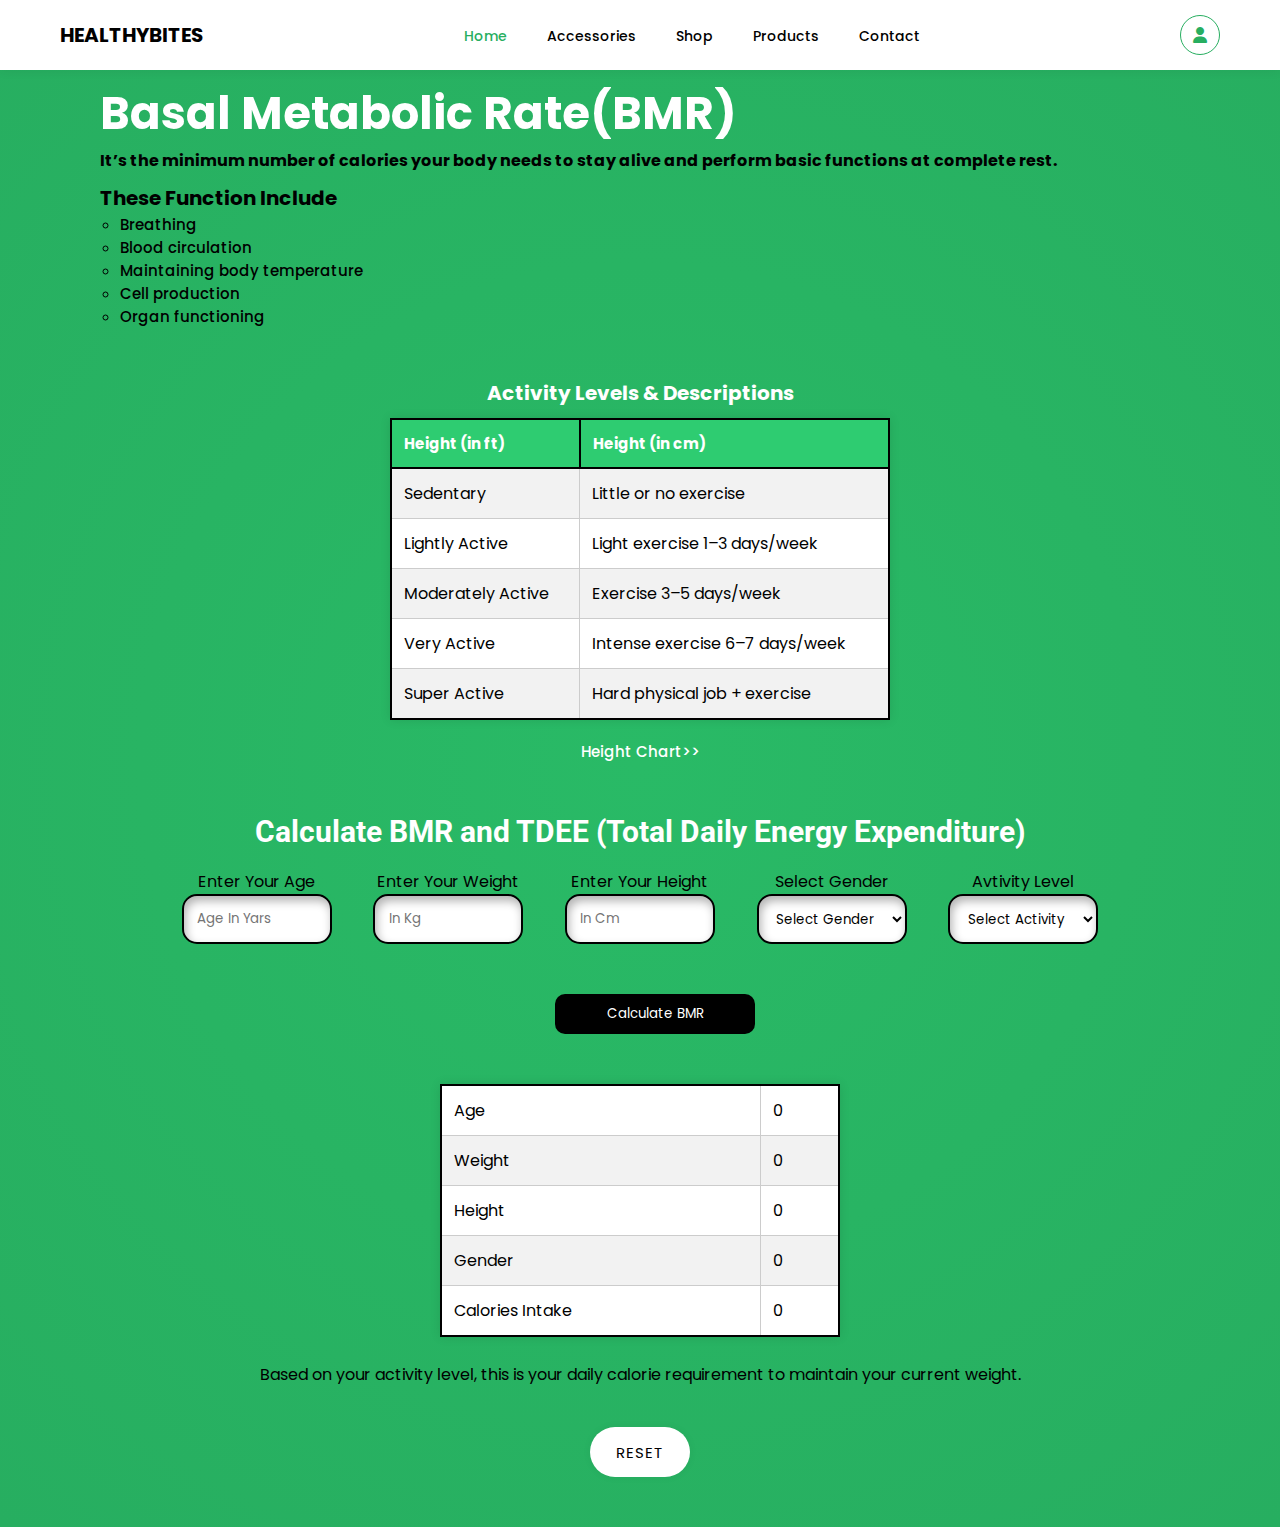
<file: bmr.html>
<!DOCTYPE html>
<html lang="en">
<head>
    <meta charset="UTF-8">
    <meta name="viewport" content="width=device-width, initial-scale=1.0">
    <title>Document</title>
    <link rel="stylesheet" href="css/bmrstyle.css" />
    <link rel="stylesheet" href="https://cdnjs.cloudflare.com/ajax/libs/font-awesome/6.5.0/css/all.min.css">
    <link href='https://fonts.googleapis.com/css?family=Roboto' rel='stylesheet'>
</head>
<body>
    <nav class="navbar">
        <div class="logo">HEALTHYBITES</div>
        <ul class="nav-links">
          <li><a href="#" class="active">Home</a></li>
          <li><a href="#">Accessories</a></li>
          <li><a href="#">Shop</a></li>
          <li><a href="#">Products</a></li>
          <li><a href="#">Contact</a></li>
        </ul>
        <div class="cart-icon">
            <i class="fa-solid fa-user"></i>
        </div>
      </nav>
    
    <div class="text">
        <div class="heading">
            <h2>Basal Metabolic Rate(BMR)</h2>
        </div>
        <div class="sub-Heading">
            <h4>It’s the minimum number of calories your body needs to stay alive and perform basic functions at complete rest.</h4>
        </div>
        <p class="functions"> These Function Include </p>
        <div class="list">
           
            <ul>
                <li class="li">Breathing</li>
                <li class="li">Blood circulation</li>
                <li class="li">Maintaining body temperature</li>
                <li class="li">Cell production</li>
                <li class="li">Organ functioning</li>
            </ul>
        </div>

    </div>
  <div class="Tablesdiv">
    <div class="Height-Chart">
    <table>
        <caption id="Caption">Activity Levels & Descriptions</caption>
        <tr>
            <th>Height (in ft)</th>
            <th>Height (in cm)</th>
        </tr>
        <tr>
            <td>Sedentary</td>
            <td>Little or no exercise</td>
        </tr>
        <tr>
            <td>Lightly Active</td>
            <td>Light exercise 1–3 days/week</td>
        </tr>
        <tr>
            <td>Moderately Active</td>
            <td>Exercise 3–5 days/week</td>
        </tr>
        <tr>
            <td>Very Active</td>
            <td>Intense exercise 6–7 days/week</td>
        </tr>
        <tr>
            <td>Super Active</td>
            <td>Hard physical job + exercise</td>
        </tr>
    </table>
</div>
<div>
<a href="chart.html">
    <button class="height-chart-button">Height Chart>></button>
</a>
</div>
</div>


<div class="main">

    <h2 id="main-heading">Calculate BMR and TDEE (Total Daily Energy Expenditure)</h2>


    <div class="BMRcalculator">
        <div>
        <P>Enter Your Age</P>
        <input type="number" autocomplete="off" id="age" name="text" class="input" placeholder="Age In Yars">
        </div>

        <div>
        <P>Enter Your Weight</P>
        <input type="number" autocomplete="off" id="weight" name="text" class="input" placeholder="In Kg">
        </div>

         <div>
        <P>Enter Your Height</P>
         <input type="number" autocomplete="off" id="height" name="text" class="input" placeholder="In Cm">
         </div>

         <div class="gender-dropdown">
            <p>Select Gender</p>
            <select class="input" id="gender">
                <option value="" disabled selected> Select Gender </option>
                <option value="male">Male</option>
                <option value="female">Female</option>
            </select>
        </div>

        <div class="Activity-level">
            <p>Avtivity Level</p>
            <select class="input" id="activity">
                <option value="" disabled selected> Select Activity Level </option>
                <option value="1.2">Minimal Movement</option>
                <option value="1.375">Lightly Active</option>
                <option value="1.55">Moderately Active</option>
                <option value="1.725">Very Active</option>
                <option value="1.9">Super Active</option>

            </select>
        </div>
    </div>

   <div class="button">
    <button class="bmrbutton" onclick="calculateBMR()">Calculate BMR</button>
   </div>
    

   <div class="bmrOP">
     <table class="output">
        <tr>
            <td>Age</td>
            <td id="ageop">0</td>
        </tr>
        <tr>
            <td>Weight</td>
            <td id="weightop">0</td>
        </tr>
        <tr>
            <td>Height</td>
            <td id="heightop">0</td>
        </tr>
        <tr>
            <td>Gender</td>
            <td id="genderop">0</td>
        </tr>
        <tr>
            <td>Calories Intake</td>
            <td id="BMR">0</td>
        </tr>
     </table>
<br>
     <p>Based on your activity level, this is your daily calorie requirement to maintain your current weight.</p>
   </div>

   <button id="Resetbutton" onclick="reset()">Reset</button>


</div>
<script src="Js/bmrjs.js"></script>
</body>
</html>
</file>
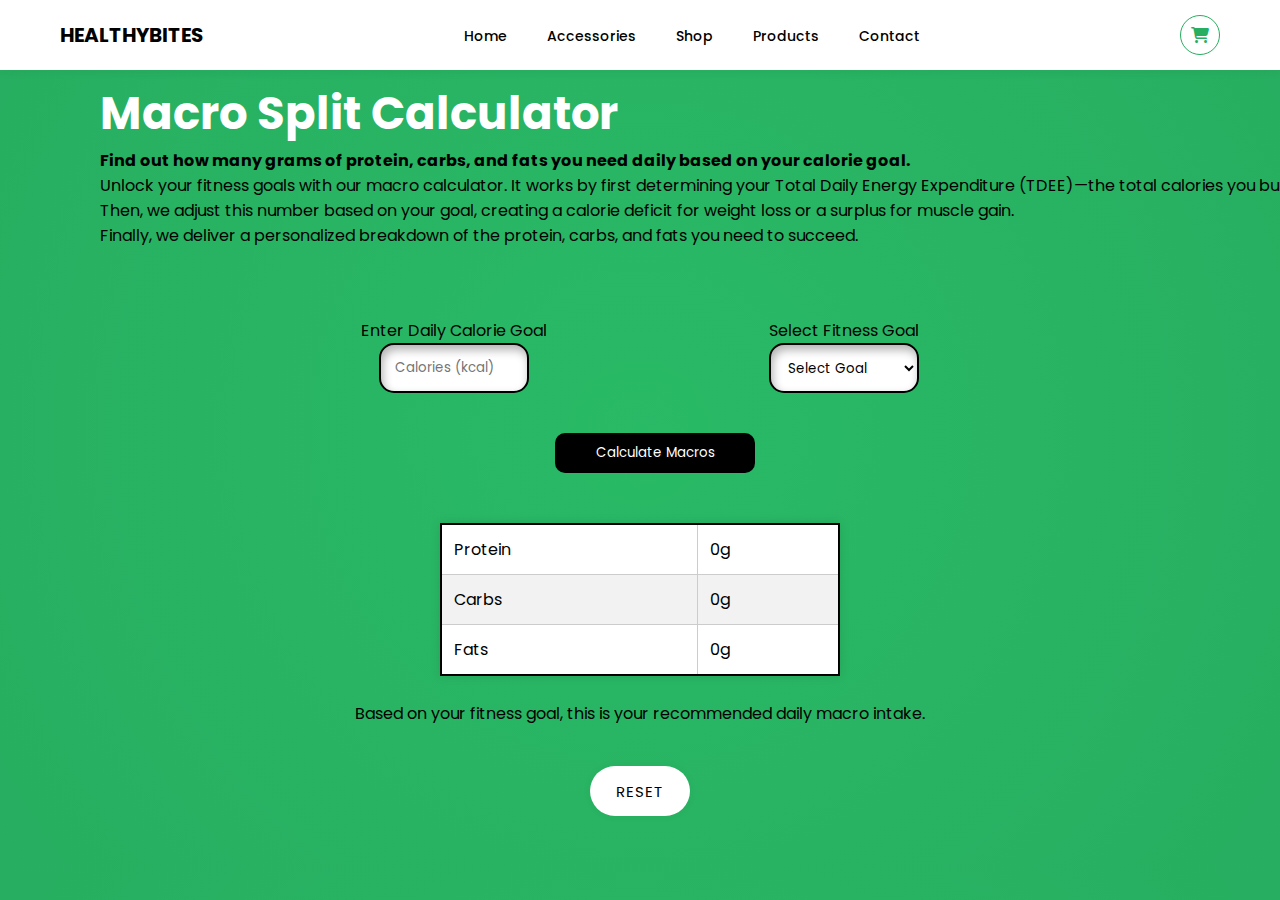
<file: macro.html>
<!DOCTYPE html>
<html lang="en">
<head>
    <meta charset="UTF-8">
    <meta name="viewport" content="width=device-width, initial-scale=1.0">
    <title>Macro Split Calculator</title>
    <link rel="stylesheet" href="css/macrostyle.css" />
    <link rel="stylesheet" href="https://cdnjs.cloudflare.com/ajax/libs/font-awesome/6.5.0/css/all.min.css">
    <link href="https://fonts.googleapis.com/css?family=Roboto" rel="stylesheet">
</head>
<body>
    <!-- Navbar -->
    <nav class="navbar">
        <div class="logo">HEALTHYBITES</div>
        <ul class="nav-links">
          <li><a href="index.html">Home</a></li>
          <li><a href="#">Accessories</a></li>
          <li><a href="#">Shop</a></li>
          <li><a href="#">Products</a></li>
          <li><a href="#">Contact</a></li>
        </ul>
        <div class="cart-icon">
          <i class="fas fa-shopping-cart"></i>
        </div>
    </nav>

    <div class="text">
        <div class="heading">
            <h2>Macro Split Calculator</h2>
        </div>
        <div class="sub-Heading">
            <h4>Find out how many grams of protein, carbs, and fats you need daily based on your calorie goal.</h4>
            <pre>Unlock your fitness goals with our macro calculator. It works by first determining your Total Daily Energy Expenditure (TDEE)—the total calories you burn daily. 
Then, we adjust this number based on your goal, creating a calorie deficit for weight loss or a surplus for muscle gain. 
Finally, we deliver a personalized breakdown of the protein, carbs, and fats you need to succeed.</pre>
        </div>
    </div>

    <!-- Main Section -->
        <div class="main">
        <!-- Inputs -->
        <div class="MScalculator">
            <div>
                <p>Enter Daily Calorie Goal</p>
                <input type="number" id="calories" class="input" placeholder="Calories (kcal)">
            </div>

            <div class="Calculation">
                <p>Select Fitness Goal</p>
                <select class="input" id="goal">
                    <option value="" disabled selected>Select Goal</option>
                    <option value="fatloss">Fat Loss</option>
                    <option value="muscle">Muscle Gain</option>
                    <option value="maintain">Maintenance</option>
                </select>
            </div>
        </div>

        <!-- Buttons -->
        <div class="button">
            <button class="msbutton" onclick="calculateMacros()">Calculate Macros</button>
        </div>

        <!-- Output Table -->
        <div class="MSOP">
            <table class="output">
                <tr>
                    <td>Protein</td>
                    <td id="protein">0g</td>
                </tr>
                <tr>
                    <td>Carbs</td>
                    <td id="carbs">0g</td>
                </tr>
                <tr>
                    <td>Fats</td>
                    <td id="fats">0g</td>
                </tr>
            </table>
            <br>
            <p>Based on your fitness goal, this is your recommended daily macro intake.</p>
        </div>

        <button id="Resetbutton" onclick="resetMacros()">Reset</button>
    </div>
</div>
    <script src="Js/macrojs.js"></script>
</body>
</html>
</file>
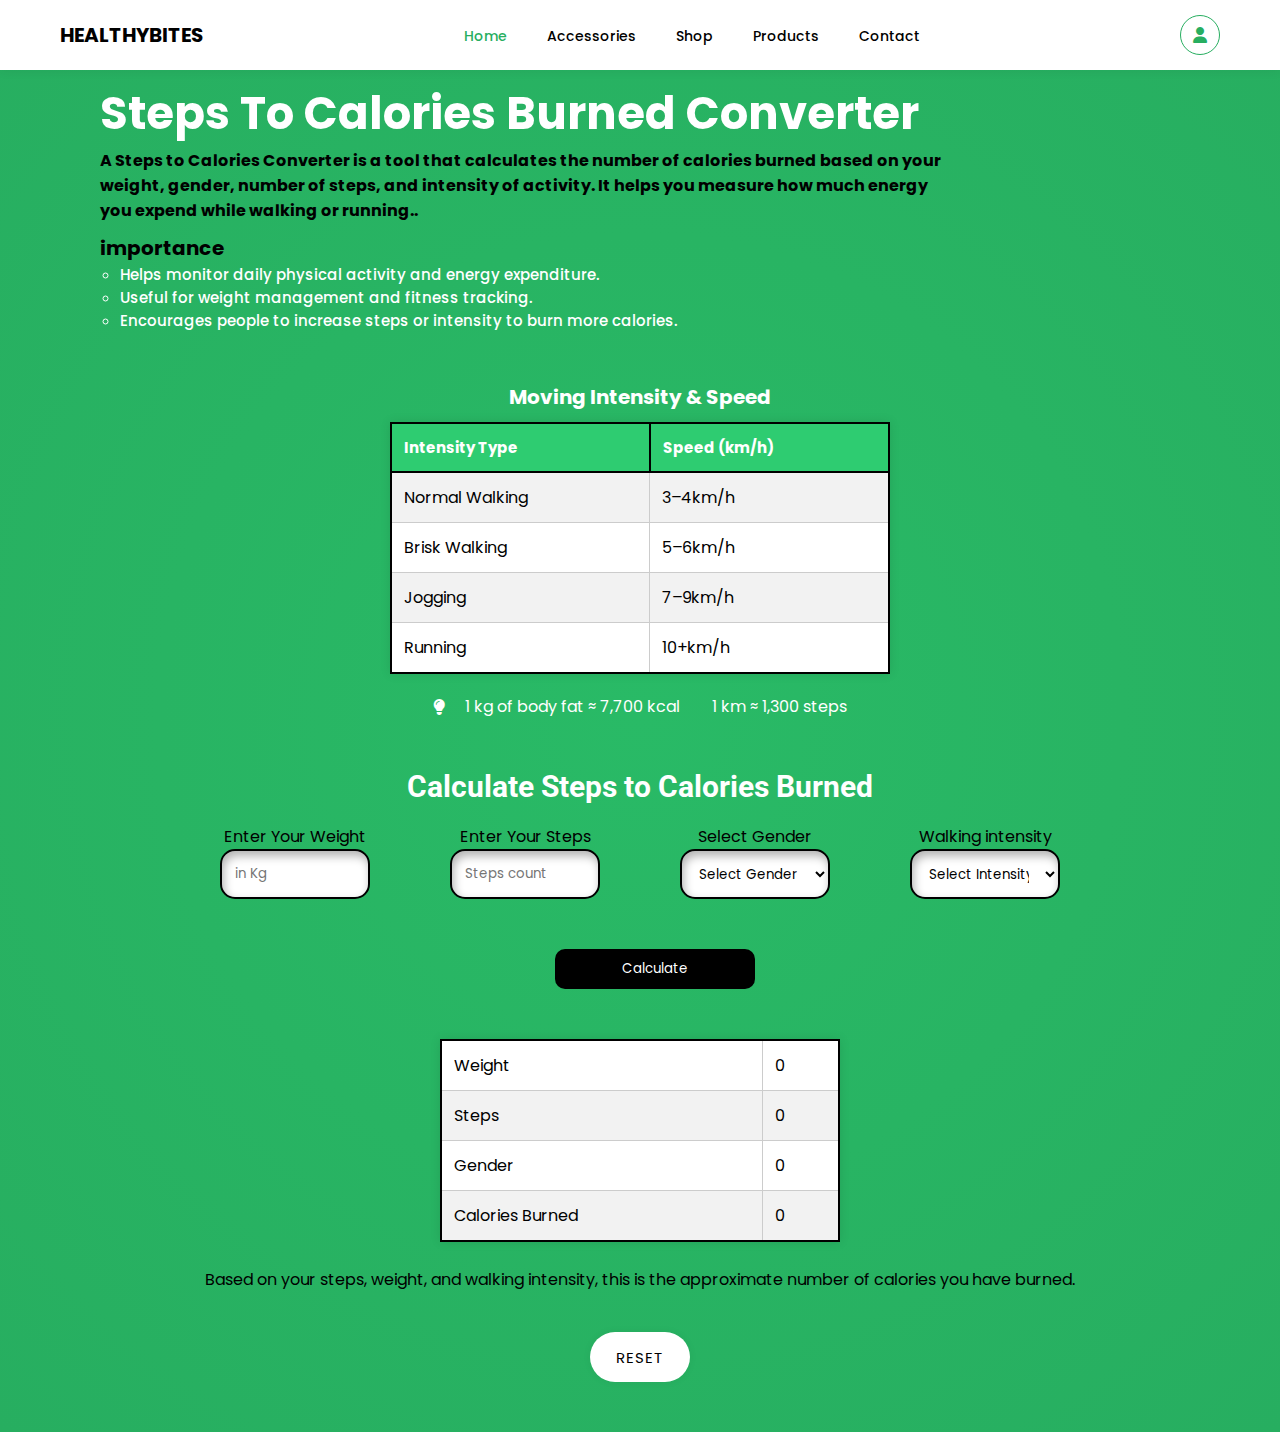
<file: stepstocalories.html>
<!DOCTYPE html>
<html lang="en">
<head>
    <meta charset="UTF-8">
    <meta name="viewport" content="width=device-width, initial-scale=1.0">
    <title>Document</title>
    <link rel="stylesheet" href="css/stepstocaloriesstyle.css" />
    <link rel="stylesheet" href="https://cdnjs.cloudflare.com/ajax/libs/font-awesome/6.5.0/css/all.min.css">
    <link href='https://fonts.googleapis.com/css?family=Roboto' rel='stylesheet'>
</head>
<body>
    <nav class="navbar">
        <div class="logo">HEALTHYBITES</div>
        <ul class="nav-links">
          <li><a href="#" class="active">Home</a></li>
          <li><a href="#">Accessories</a></li>
          <li><a href="#">Shop</a></li>
          <li><a href="#">Products</a></li>
          <li><a href="#">Contact</a></li>
        </ul>
        <div class="cart-icon">
            <i class="fa-solid fa-user"></i>
        </div>
      </nav>
    
    <div class="text">
        <div class="heading">
            <h2>Steps To Calories Burned Converter</h2>
        </div>
        <div class="sub-Heading">
            <h4>A Steps to Calories Converter is a tool that calculates the number of calories burned based on your <br>
                weight, gender, number of steps, and intensity of activity. It helps you measure how much energy<br>
                 you expend while walking or running..</h4>
        </div>
        <p class="functions"> importance </p>
        <div class="list">
           
            <ul>
                <li class="li">Helps monitor daily physical activity and energy expenditure.</li>
                <li class="li">Useful for weight management and fitness tracking.</li>
                <li class="li">Encourages people to increase steps or intensity to burn more calories.</li>
            </ul>
        </div>

    </div>
  <div class="Tablesdiv">
    <div class="intensityTable">
    <table>
        <caption id="Caption">Moving Intensity & Speed</caption>
        <tr>
            <th>Intensity Type</th>
            <th>Speed (km/h)</th>
        </tr>
        <tr>
            <td>Normal Walking</td>
            <td>3–4km/h</td>
        </tr>
        <tr>
            <td>Brisk Walking</td>
            <td>5–6km/h</td>
        </tr>
        <tr>
            <td>Jogging</td>
            <td>7–9km/h</td>
        </tr>
        <tr>
            <td>Running</td>
            <td>10+km/h</td>
        </tr>
    </table>
</div>
<div class="tips">
    <i class="fa-solid fa-lightbulb"></i>
    <pre>1 kg of body fat ≈ 7,700 kcal        1 km ≈ 1,300 steps</pre>
    
</div>
</div>


<div class="main">

    <h2 id="main-heading">Calculate Steps to Calories Burned</h2>


    <div class="StoCcalculator">
        <div>
        <P>Enter Your Weight</P>
        <input type="number" autocomplete="off" id="weight" name="text" class="input" placeholder="in Kg">
        </div>

        <div>
        <P>Enter Your Steps</P>
        <input type="number" autocomplete="off" id="steps" name="text" class="input" placeholder="Steps count">
        </div>


         <div class="gender-dropdown">
            <p>Select Gender</p>
            <select class="input" id="gender">
                <option value="" disabled selected> Select Gender </option>
                <option value="male">Male</option>
                <option value="female">Female</option>
            </select>
        </div>

        <div class="Activity-level">
            <p>Walking intensity</p>
            <select class="input" id="intensity">
                <option value="" disabled selected> Select Intensity </option>
                <option value="1.0">Light(normal walk)</option>
                <option value="1.2">Moderate (brisk walk)</option>
                <option value="1.5">Jogging</option>
                <option value="1.8">Running</option>
                

            </select>
        </div>
    </div>

   <div class="button">
    <button class="StoCbutton" onclick="stepstocalories()">Calculate </button>
   </div>
    

   <div class="StoCOP">
     <table class="output">
        <tr>
            <td>Weight</td>
            <td id="weightop">0</td>
        </tr>
        <tr>
            <td>Steps</td>
            <td id="stepsop">0</td>
        </tr>
        <tr>
            <td>Gender</td>
            <td id="genderop">0</td>
        </tr>
        <tr>
            <td>Calories Burned</td>
            <td id="StoC">0</td>
        </tr>
     </table>
<br>
     <p>Based on your steps, weight, and walking intensity, this is the approximate number of calories you have burned.</p>
   </div>

   <button id="Resetbutton" onclick="reset()">Reset</button>


</div>
<script src="Js/stepstocaloriesjs.js"></script>
</body>
</html>
</file>
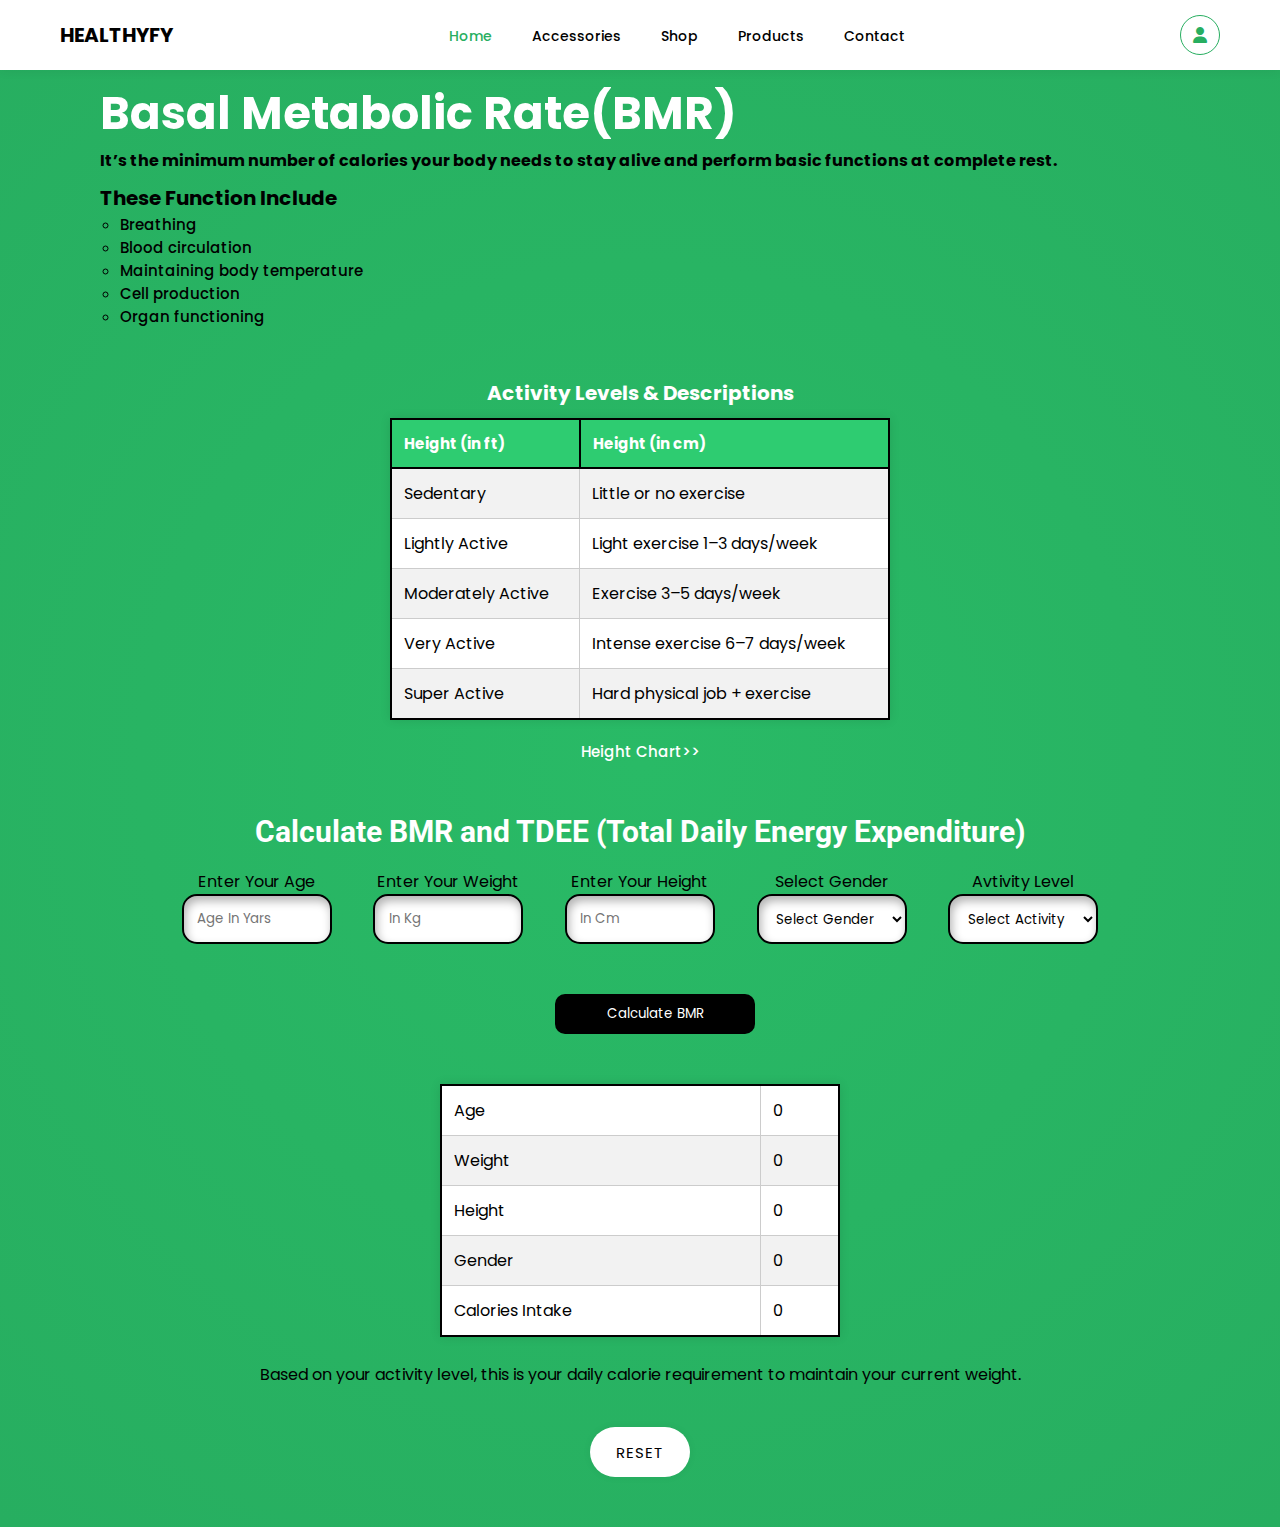
<file: pages/bmr.html>
<!DOCTYPE html>
<html lang="en">
<head>
    <meta charset="UTF-8">
    <meta name="viewport" content="width=device-width, initial-scale=1.0">
    <title>Document</title>
    <link rel="stylesheet" href="../css/bmrstyle.css" />
    <link rel="stylesheet" href="https://cdnjs.cloudflare.com/ajax/libs/font-awesome/6.5.0/css/all.min.css">
    <link href='https://fonts.googleapis.com/css?family=Roboto' rel='stylesheet'>
</head>
<body>
    <nav class="navbar">
        <div class="logo"><a href="../index.html">HEALTHYFY</a></div>
        <ul class="nav-links">
          <li><a href="../index.html" class="active">Home</a></li>
          <li><a href="#">Accessories</a></li>
          <li><a href="#">Shop</a></li>
          <li><a href="#">Products</a></li>
          <li><a href="#">Contact</a></li>
        </ul>
        <div class="cart-icon">
            <i class="fa-solid fa-user"></i>
        </div>
      </nav>
    
    <div class="text">
        <div class="heading">
            <h2>Basal Metabolic Rate(BMR)</h2>
        </div>
        <div class="sub-Heading">
            <h4>It’s the minimum number of calories your body needs to stay alive and perform basic functions at complete rest.</h4>
        </div>
        <p class="functions"> These Function Include </p>
        <div class="list">
           
            <ul>
                <li class="li">Breathing</li>
                <li class="li">Blood circulation</li>
                <li class="li">Maintaining body temperature</li>
                <li class="li">Cell production</li>
                <li class="li">Organ functioning</li>
            </ul>
        </div>

    </div>
  <div class="Tablesdiv">
    <div class="Height-Chart">
    <table>
        <caption id="Caption">Activity Levels & Descriptions</caption>
        <tr>
            <th>Height (in ft)</th>
            <th>Height (in cm)</th>
        </tr>
        <tr>
            <td>Sedentary</td>
            <td>Little or no exercise</td>
        </tr>
        <tr>
            <td>Lightly Active</td>
            <td>Light exercise 1–3 days/week</td>
        </tr>
        <tr>
            <td>Moderately Active</td>
            <td>Exercise 3–5 days/week</td>
        </tr>
        <tr>
            <td>Very Active</td>
            <td>Intense exercise 6–7 days/week</td>
        </tr>
        <tr>
            <td>Super Active</td>
            <td>Hard physical job + exercise</td>
        </tr>
    </table>
</div>
<div>
<a href="chart.html">
    <button class="height-chart-button">Height Chart>></button>
</a>
</div>
</div>


<div class="main">

    <h2 id="main-heading">Calculate BMR and TDEE (Total Daily Energy Expenditure)</h2>


    <div class="BMRcalculator">
        <div>
        <P>Enter Your Age</P>
        <input type="number" autocomplete="off" id="age" name="text" class="input" placeholder="Age In Yars">
        </div>

        <div>
        <P>Enter Your Weight</P>
        <input type="number" autocomplete="off" id="weight" name="text" class="input" placeholder="In Kg">
        </div>

         <div>
        <P>Enter Your Height</P>
         <input type="number" autocomplete="off" id="height" name="text" class="input" placeholder="In Cm">
         </div>

         <div class="gender-dropdown">
            <p>Select Gender</p>
            <select class="input" id="gender">
                <option value="" disabled selected> Select Gender </option>
                <option value="male">Male</option>
                <option value="female">Female</option>
            </select>
        </div>

        <div class="Activity-level">
            <p>Avtivity Level</p>
            <select class="input" id="activity">
                <option value="" disabled selected> Select Activity Level </option>
                <option value="1.2">Minimal Movement</option>
                <option value="1.375">Lightly Active</option>
                <option value="1.55">Moderately Active</option>
                <option value="1.725">Very Active</option>
                <option value="1.9">Super Active</option>

            </select>
        </div>
    </div>

   <div class="button">
    <button class="bmrbutton" onclick="calculateBMR()">Calculate BMR</button>
   </div>
    

   <div class="bmrOP">
     <table class="output">
        <tr>
            <td>Age</td>
            <td id="ageop">0</td>
        </tr>
        <tr>
            <td>Weight</td>
            <td id="weightop">0</td>
        </tr>
        <tr>
            <td>Height</td>
            <td id="heightop">0</td>
        </tr>
        <tr>
            <td>Gender</td>
            <td id="genderop">0</td>
        </tr>
        <tr>
            <td>Calories Intake</td>
            <td id="BMR">0</td>
        </tr>
     </table>
<br>
     <p>Based on your activity level, this is your daily calorie requirement to maintain your current weight.</p>
   </div>

   <button id="Resetbutton" onclick="reset()">Reset</button>


</div>
<script src="../Js/bmrjs.js"></script>
</body>
</html>
</file>
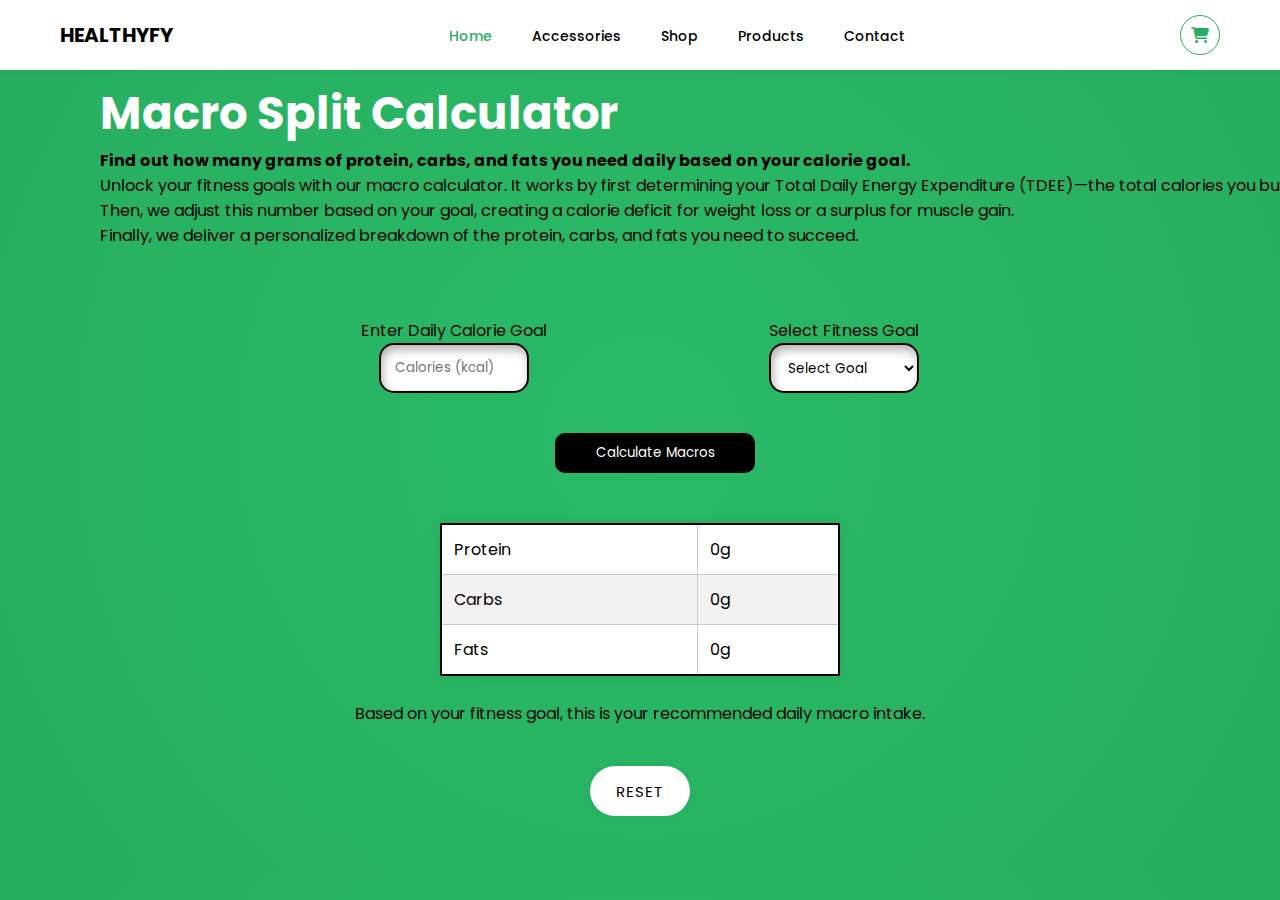
<file: pages/macro.html>
<!DOCTYPE html>
<html lang="en">
<head>
    <meta charset="UTF-8">
    <meta name="viewport" content="width=device-width, initial-scale=1.0">
    <title>Macro Split Calculator</title>
    <link rel="stylesheet" href="../css/macrostyle.css" />
    <link rel="stylesheet" href="https://cdnjs.cloudflare.com/ajax/libs/font-awesome/6.5.0/css/all.min.css">
    <link href="https://fonts.googleapis.com/css?family=Roboto" rel="stylesheet">
</head>
<body>
    <!-- Navbar -->
    <nav class="navbar">
        <div class="logo"><a href="../index.html">HEALTHYFY</a></div>
        <ul class="nav-links">
          <li><a href="../index.html" class="active">Home</a></li>
          <li><a href="#">Accessories</a></li>
          <li><a href="#">Shop</a></li>
          <li><a href="#">Products</a></li>
          <li><a href="#">Contact</a></li>
        </ul>
        <div class="cart-icon">
          <i class="fas fa-shopping-cart"></i>
        </div>
    </nav>

    <div class="text">
        <div class="heading">
            <h2>Macro Split Calculator</h2>
        </div>
        <div class="sub-Heading">
            <h4>Find out how many grams of protein, carbs, and fats you need daily based on your calorie goal.</h4>
            <pre>Unlock your fitness goals with our macro calculator. It works by first determining your Total Daily Energy Expenditure (TDEE)—the total calories you burn daily. 
Then, we adjust this number based on your goal, creating a calorie deficit for weight loss or a surplus for muscle gain. 
Finally, we deliver a personalized breakdown of the protein, carbs, and fats you need to succeed.</pre>
        </div>
    </div>

    <!-- Main Section -->
        <div class="main">
        <!-- Inputs -->
        <div class="MScalculator">
            <div>
                <p>Enter Daily Calorie Goal</p>
                <input type="number" id="calories" class="input" placeholder="Calories (kcal)">
            </div>

            <div class="Calculation">
                <p>Select Fitness Goal</p>
                <select class="input" id="goal">
                    <option value="" disabled selected>Select Goal</option>
                    <option value="fatloss">Fat Loss</option>
                    <option value="muscle">Muscle Gain</option>
                    <option value="maintain">Maintenance</option>
                </select>
            </div>
        </div>

        <!-- Buttons -->
        <div class="button">
            <button class="msbutton" onclick="calculateMacros()">Calculate Macros</button>
        </div>

        <!-- Output Table -->
        <div class="MSOP">
            <table class="output">
                <tr>
                    <td>Protein</td>
                    <td id="protein">0g</td>
                </tr>
                <tr>
                    <td>Carbs</td>
                    <td id="carbs">0g</td>
                </tr>
                <tr>
                    <td>Fats</td>
                    <td id="fats">0g</td>
                </tr>
            </table>
            <br>
            <p>Based on your fitness goal, this is your recommended daily macro intake.</p>
        </div>

        <button id="Resetbutton" onclick="resetMacros()">Reset</button>
    </div>
</div>
    <script src="../Js/macrojs.js"></script>
</body>
</html>
</file>
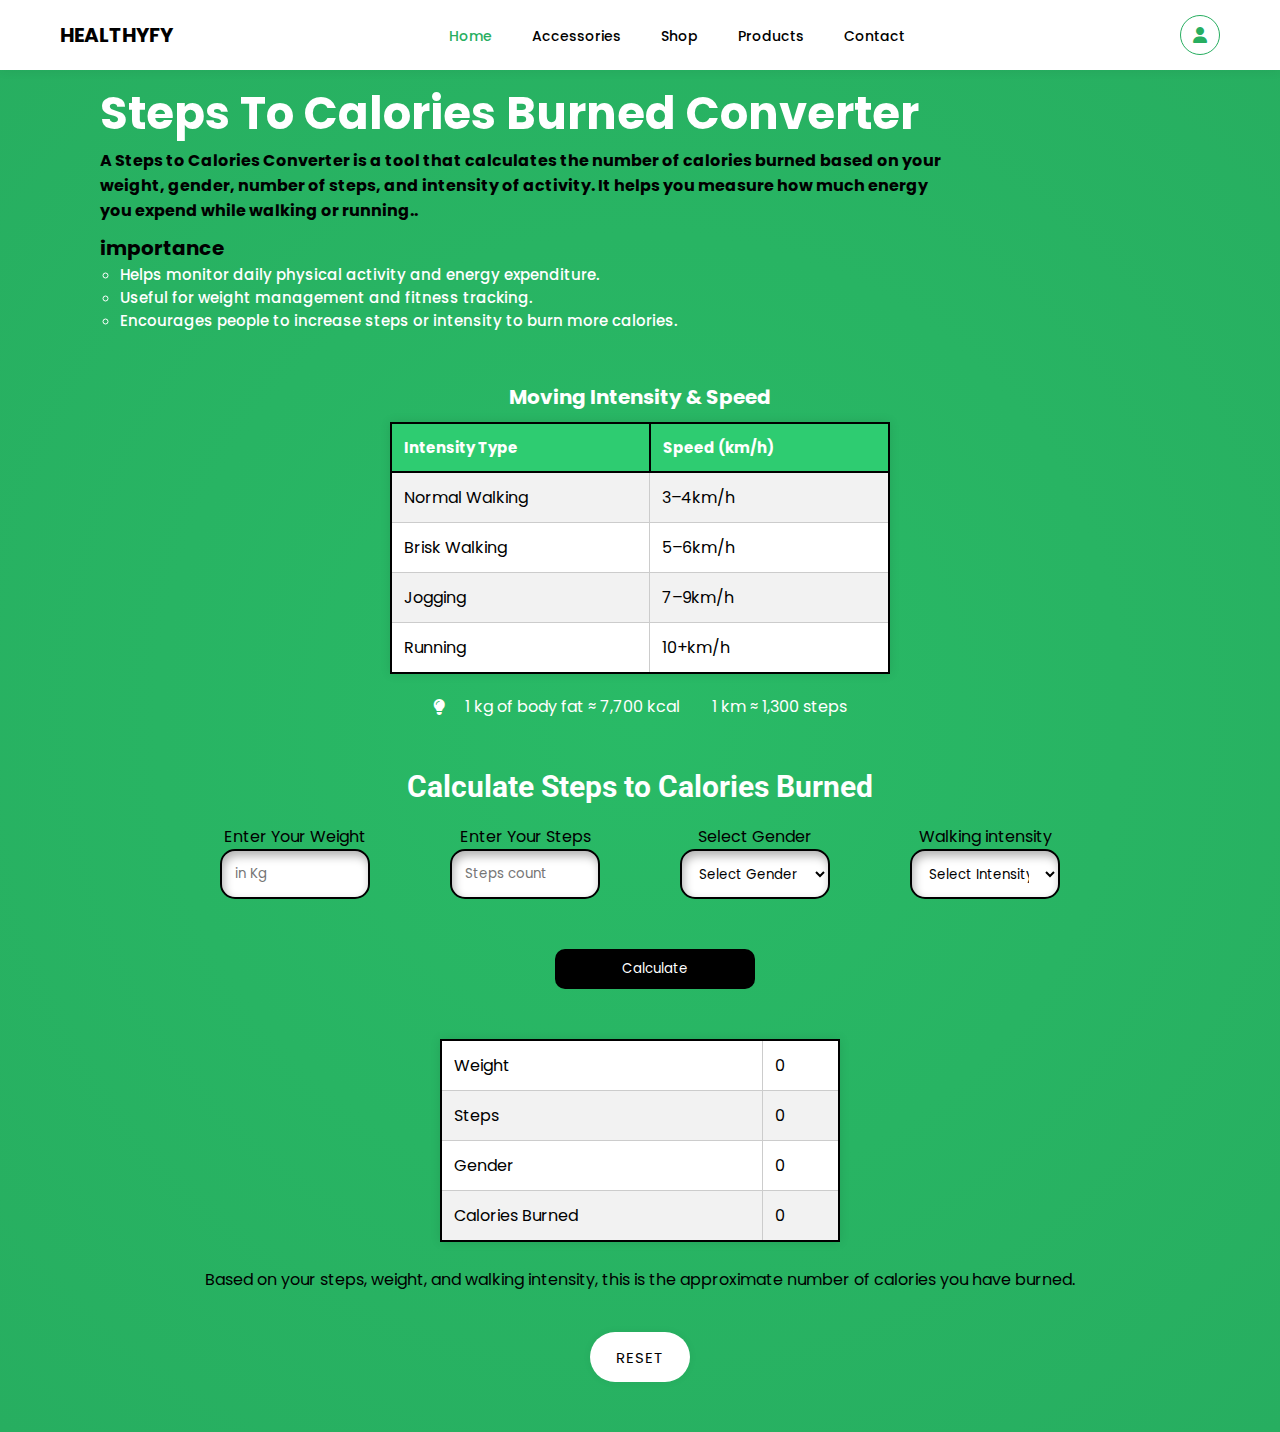
<file: pages/stepstocalories.html>
<!DOCTYPE html>
<html lang="en">
<head>
    <meta charset="UTF-8">
    <meta name="viewport" content="width=device-width, initial-scale=1.0">
    <title>Document</title>
    <link rel="stylesheet" href="../css/stepstocaloriesstyle.css" />
    <link rel="stylesheet" href="https://cdnjs.cloudflare.com/ajax/libs/font-awesome/6.5.0/css/all.min.css">
    <link href='https://fonts.googleapis.com/css?family=Roboto' rel='stylesheet'>
</head>
<body>
    <nav class="navbar">
        <div class="logo"><a href="../index.html">HEALTHYFY</a></div>
        <ul class="nav-links">
          <li><a href="../index.html" class="active">Home</a></li>
          <li><a href="#">Accessories</a></li>
          <li><a href="#">Shop</a></li>
          <li><a href="#">Products</a></li>
          <li><a href="#">Contact</a></li>
        </ul>
        <div class="cart-icon">
            <i class="fa-solid fa-user"></i>
        </div>
      </nav>
    
    <div class="text">
        <div class="heading">
            <h2>Steps To Calories Burned Converter</h2>
        </div>
        <div class="sub-Heading">
            <h4>A Steps to Calories Converter is a tool that calculates the number of calories burned based on your <br>
                weight, gender, number of steps, and intensity of activity. It helps you measure how much energy<br>
                 you expend while walking or running..</h4>
        </div>
        <p class="functions"> importance </p>
        <div class="list">
           
            <ul>
                <li class="li">Helps monitor daily physical activity and energy expenditure.</li>
                <li class="li">Useful for weight management and fitness tracking.</li>
                <li class="li">Encourages people to increase steps or intensity to burn more calories.</li>
            </ul>
        </div>

    </div>
  <div class="Tablesdiv">
    <div class="intensityTable">
    <table>
        <caption id="Caption">Moving Intensity & Speed</caption>
        <tr>
            <th>Intensity Type</th>
            <th>Speed (km/h)</th>
        </tr>
        <tr>
            <td>Normal Walking</td>
            <td>3–4km/h</td>
        </tr>
        <tr>
            <td>Brisk Walking</td>
            <td>5–6km/h</td>
        </tr>
        <tr>
            <td>Jogging</td>
            <td>7–9km/h</td>
        </tr>
        <tr>
            <td>Running</td>
            <td>10+km/h</td>
        </tr>
    </table>
</div>
<div class="tips">
    <i class="fa-solid fa-lightbulb"></i>
    <pre>1 kg of body fat ≈ 7,700 kcal        1 km ≈ 1,300 steps</pre>
    
</div>
</div>


<div class="main">

    <h2 id="main-heading">Calculate Steps to Calories Burned</h2>


    <div class="StoCcalculator">
        <div>
        <P>Enter Your Weight</P>
        <input type="number" autocomplete="off" id="weight" name="text" class="input" placeholder="in Kg">
        </div>

        <div>
        <P>Enter Your Steps</P>
        <input type="number" autocomplete="off" id="steps" name="text" class="input" placeholder="Steps count">
        </div>


         <div class="gender-dropdown">
            <p>Select Gender</p>
            <select class="input" id="gender">
                <option value="" disabled selected> Select Gender </option>
                <option value="male">Male</option>
                <option value="female">Female</option>
            </select>
        </div>

        <div class="Activity-level">
            <p>Walking intensity</p>
            <select class="input" id="intensity">
                <option value="" disabled selected> Select Intensity </option>
                <option value="1.0">Light(normal walk)</option>
                <option value="1.2">Moderate (brisk walk)</option>
                <option value="1.5">Jogging</option>
                <option value="1.8">Running</option>
                

            </select>
        </div>
    </div>

   <div class="button">
    <button class="StoCbutton" onclick="stepstocalories()">Calculate </button>
   </div>
    

   <div class="StoCOP">
     <table class="output">
        <tr>
            <td>Weight</td>
            <td id="weightop">0</td>
        </tr>
        <tr>
            <td>Steps</td>
            <td id="stepsop">0</td>
        </tr>
        <tr>
            <td>Gender</td>
            <td id="genderop">0</td>
        </tr>
        <tr>
            <td>Calories Burned</td>
            <td id="StoC">0</td>
        </tr>
     </table>
<br>
     <p>Based on your steps, weight, and walking intensity, this is the approximate number of calories you have burned.</p>
   </div>

   <button id="Resetbutton" onclick="reset()">Reset</button>


</div>
<script src="../Js/stepstocaloriesjs.js"></script>
</body>
</html>
</file>
<file: css/bmrstyle.css>
/* Google Font */
@import url('https://fonts.googleapis.com/css2?family=Poppins:wght@400;500;600&display=swap');

* {
  margin: 0;
  padding: 0;
  box-sizing: border-box;
  font-family: 'Poppins', sans-serif;
}

body {
    background: #29BA66;
    background: radial-gradient(circle, rgba(41, 186, 102, 1) 0%, rgba(39, 174, 96, 1) 100%);
}

/* Navbar */
.navbar {
  width: 100%;
  padding: 15px 60px;
  display: flex;
  justify-content: space-between;
  align-items: center;
  background-color: #fff;
  box-shadow: 0 2px 10px rgba(0, 0, 0, 0.05);
}

.logo {
  font-size: 20px;
  font-weight: 700;
  color: #000;
}
.logo a {
  color: inherit;
  text-decoration: none;
}

.logo a:hover {
  color: inherit;
  text-decoration: none;
}


.nav-links {
  list-style: none;
  display: flex;
  gap: 40px;
}

.nav-links li a {
  text-decoration: none;
  color: #000000;
  font-size: 14px;
  font-weight: 500;
  transition: all 0.3s ease;
}

.nav-links li a:hover,
.nav-links li a.active {
  color: #27AE60;
}

/* Cart Icon */
.cart-icon {
  width: 40px;
  height: 40px;
  border: 1px solid #27AE60;
  border-radius: 50%;
  display: flex;
  justify-content: center;
  align-items: center;
  cursor: pointer;
  transition: all 0.3s ease;
}

.cart-icon:hover {
  background-color: #27AE60;
  color: #fff;
}

.cart-icon i {
  font-size: 16px;
  color: #27AE60;
  transition: color 0.3s ease;
}

.cart-icon:hover i {
  color: #fff;
}
 
/* Text */

.text{
  display: flex;
  flex-direction: column;
  margin-left: 100px;
  margin-top: 10px;
}

.heading {
  font-family: 'Roboto', sans-serif;
  font-size: 30px;
  color: white;
  position: relative;
  display: inline-block;
  overflow: hidden;
  background: linear-gradient(90deg, rgb(255, 255, 255) 50%, #000000 100%);
  background-size: 200%;
  -webkit-background-clip: text;
  -webkit-text-fill-color: transparent;
  animation: blueShine 2.5s ease forwards;
}

/* Blue shine animation */
@keyframes blueShine {
  0% {
    background-position: 200% 0;
  }
  50% {
    background-position: 100% 0;
  }
  100% {
    background-position: 0% 0;
  }
}


.list{
  margin-left: 20px;
}
.functions{
  margin-top: 10px;
font-size: 20px;
color:black;
font-weight: 700;
}
.li{
  list-style: circle;
  color: black;
  font-size: 15px;
  font-weight: 500;
}
.li:hover{
  color:white;
}

/*  Table  */
.Tablesdiv{
  margin-top: 50px;
  display:flex;
  flex-direction: column;
  justify-content: space-evenly;
  justify-content: center;
  align-items: center;
  text-align: center;
}

table {
  width: 500px;
  border-collapse: collapse;
  margin: auto;
  box-shadow: 0 0 10px rgba(0, 0, 0, 0.1);
  background-color: #fff;
  border: 2px solid black;
}
th, td {
  border: 1px solid #ccc;
  padding: 12px;
  text-align: left;
}
th {
  background-color: #2ECC71;
  color: white;
  font-size: 15px;
  border: 2px solid black;
}
tr:nth-child(even) {
  background-color: #f2f2f2;
}
tr:hover {
  background-color: #D9FAE7;
}
caption {
  font-size: 20px;
  margin-bottom: 10px;
  font-weight: bold;
  color: #333;
}
.height-chart-button{
  border:0px solid black;
  background-color: transparent;
  color:white;
  margin-top: 20px;
  font-size: 15px;
  font-weight: 500;
}
.height-chart-button:hover{
  text-decoration: underline;
}

/*  Calcultion  */
.main{

  display: flex;
  text-align: center;
  justify-content: center;
  flex-direction: column;
  margin-top: 50px;
  margin-bottom: 50px;
  width: 1000px;
  justify-self: center;
  height: auto;
}
#main-heading{
  font-family: 'roboto';
  color: #fff;
  font-size: 30px;
}
.BMRcalculator{
  display: flex;
  flex-direction: row;
  justify-content: space-evenly;
  margin-top: 20px;
  
}
/* From Uiverse.io by Praashoo7 */ 
.input {
  border: 2px solid black;
  outline: none;
  width: 150px;
  height: 50px;
  border-radius: 15px;
  padding: 1em;
  background-color: #ffff;
  box-shadow: inset 2px 5px 10px rgba(0,0,0,0.3);
  transition: 300ms ease-in-out;
}

.input:focus {
  background-color: white;
  transform: scale(1.05);
  
}
input::-webkit-outer-spin-button,
input::-webkit-inner-spin-button {
    -webkit-appearance: none;
    margin: 0;
}

#Caption{
  color: white;
}

.button{
  margin-top: 50px;
}
.bmrbutton{
  margin-left: 30px;
  background-color: #000;
  color: white;
  height: 40px;
  width:200px;
  border-radius: 10px;
  transition: transform 0.3s ease, box-shadow 0.3s ease, border-color 0.3s ease;
  border: 2px solid transparent; /* Ensure a consistent border transition */
}


.bmrbutton:hover {
  transform: scale(1.10); 
  box-shadow: 0 0 20px rgba(45, 255, 126, 0.6), 0 0 40px rgba(45, 255, 126, 0.4);
  border-color: #2DFF7E;
  cursor: pointer; /* Explicitly show it's clickable */
}

.bmrOP{
 margin-top: 50px ;
}

.output{
  width: 400px;
  border-collapse: collapse;
  margin: auto;
  box-shadow: 0 0 10px rgba(0, 0, 0, 0.1);
  background-color: #fff;
  border: 2px solid black;
}


#Resetbutton {
  align-self: center;
  width: 100px;
  height: 50px;
  margin-top: 40px;
  border-radius: 30px;
  cursor: pointer;
  border: 0;
  background-color: white;
  box-shadow: rgb(0 0 0 / 5%) 0 0 8px;
  letter-spacing: 1.5px;
  text-transform: uppercase;
  font-size: 15px;
  transition: all 0.5s ease;
}

#Resetbutton:hover {
  letter-spacing: 3px;
  border: 2px solid black;
  background-color: #2ECC71;
  color: hsl(0, 0%, 100%);
  box-shadow: #2DFF7E 0px 7px 29px 0px;
}
#Resetbutton:active {
  letter-spacing: 3px;
  background-color: #2ECC71;
  color: hsl(0, 0%, 100%);
  box-shadow: #2DFF7E 0px 0px 0px 0px;
  transform: translateY(10px);
  transition: 100ms;
}
</file>
<file: css/macrostyle.css>
@import url('https://fonts.googleapis.com/css2?family=Poppins:wght@400;500;600&display=swap');

* {
    margin: 0;
    padding: 0;
    box-sizing: border-box;
    font-family: 'Poppins', sans-serif;
}

body {
    background: #29BA66;
    background: radial-gradient(circle, rgba(41,186,102,1) 0%, rgba(39,174,96,1) 100%);
}

/* Navbar */
.navbar {
    width: 100%;
    padding: 15px 60px;
    display: flex;
    justify-content: space-between;
    align-items: center;
    background-color: #fff;
    box-shadow: 0 2px 10px rgba(0, 0, 0, 0.05);
}

.logo {
    font-size: 20px;
    font-weight: 700;
    color: #000;
}
.logo a {
    color: inherit;
    text-decoration: none;
  }
  
.logo a:hover {
    color: inherit;
    text-decoration: none;
  }
  

.nav-links {
    list-style: none;
    display: flex;
    gap: 40px;
}

.nav-links li a {
    text-decoration: none;
    color: #000;
    font-size: 14px;
    font-weight: 500;
    transition: all 0.3s ease;
}

.nav-links li a:hover,
.nav-links li a.active {
    color: #27AE60;
}

.cart-icon {
    width: 40px;
    height: 40px;
    border: 1px solid #27AE60;
    border-radius: 50%;
    display: flex;
    justify-content: center;
    align-items: center;
    cursor: pointer;
    transition: all 0.3s ease;
}

.cart-icon:hover {
    background-color: #27AE60;
    color: #fff;
}

.cart-icon i {
    font-size: 16px;
    color: #27AE60;
    transition: color 0.3s ease;
}

.cart-icon:hover i {
    color: #fff;
}
/*Text Section*/
.text{
    display: flex;
    flex-direction: column;
    margin-left: 100px;
    margin-top: 10px;
  }
  
.heading{
    font-family: 'Roboto';
    font-size: 30px;
    color: #ffff;
  }
.sub-heading {
    color: #fff;
    font-size: 16px;
    margin-top: 8px;
}

/* Main Section */
.main {
    display: flex;
    text-align: center;
    justify-content: center;
    flex-direction: column;
    margin-top: 50px;
    margin-bottom: 50px;
    width: 1000px;
    justify-self: center;
    height: auto;
}

#main-heading {
    font-family: 'Roboto';
    color: #fff;
    font-size: 30px;
}


/* Inputs */
.MScalculator {
    display: flex;
    flex-direction: row;
    justify-content: space-evenly;
    margin-top: 20px;
}

.input {
    border: 2px solid black;
    outline: none;
    width: 150px;
    height: 50px;
    border-radius: 15px;
    padding: 1em;
    background-color: #ffff;
    box-shadow: inset 2px 5px 10px rgba(0,0,0,0.3);
    transition: 300ms ease-in-out;
}

.input:focus {
    background-color: white;
    transform: scale(1.05);
}
input::-webkit-outer-spin-button,
input::-webkit-inner-spin-button {
    -webkit-appearance: none;
    margin: 0;
}

/* Buttons */
.button {
    margin-top: 40px;
}

.msbutton {
    margin-left: 30px;
    background-color: #000;
    color: white;
    height: 40px;
    width:200px;
    border-radius: 10px;
    transition: transform 0.3s ease, box-shadow 0.3s ease, border-color 0.3s ease;
    border: 2px solid transparent;
}

.msbutton:hover {
    transform: scale(1.10);
    box-shadow: 0 0 20px rgba(45,255,126,0.6), 0 0 40px rgba(45,255,126,0.4);
    border-color: #2DFF7E;
    cursor: pointer;
}

/* Output Table */
table {
    width: 500px;
    border-collapse: collapse;
    margin: auto;
    box-shadow: 0 0 10px rgba(0, 0, 0, 0.1);
    background-color: #fff;
    border: 2px solid black;
  }
  th, td {
    border: 1px solid #ccc;
    padding: 12px;
    text-align: left;
  }
  th {
    background-color: #2ECC71;
    color: white;
    font-size: 15px;
    border: 2px solid black;
  }
  tr:nth-child(even) {
    background-color: #f2f2f2;
  }
  tr:hover {
    background-color: #D9FAE7;
  }
.MSOP {
    margin-top: 50px;
}

.output {
    width: 400px;
    border-collapse: collapse;
    margin: auto;
    box-shadow: 0 0 10px rgba(0, 0, 0, 0.1);
    background-color: #fff;
    border: 2px solid black;
}

#Resetbutton {
    align-self: center;
    width: 100px;
    height: 50px;
    margin-top: 40px;
    border-radius: 30px;
    cursor: pointer;
    border: 0;
    background-color: white;
    box-shadow: rgb(0 0 0 / 5%) 0 0 8px;
    letter-spacing: 1.5px;
    text-transform: uppercase;
    font-size: 15px;
    transition: all 0.5s ease;
}

#Resetbutton:hover {
    letter-spacing: 3px;
    border: 2px solid black;
    background-color: #2ECC71;
    color: white;
    box-shadow: #2DFF7E 0px 7px 29px 0px;
}
</file>
<file: css/stepstocaloriesstyle.css>
/* Google Font */
@import url('https://fonts.googleapis.com/css2?family=Poppins:wght@400;500;600&display=swap');

* {
  margin: 0;
  padding: 0;
  box-sizing: border-box;
  font-family: 'Poppins', sans-serif;
}

body {
    background: #29BA66;
    background: radial-gradient(circle, rgba(41, 186, 102, 1) 0%, rgba(39, 174, 96, 1) 100%);
}

/* Navbar */
.navbar {
  width: 100%;
  padding: 15px 60px;
  display: flex;
  justify-content: space-between;
  align-items: center;
  background-color: #fff;
  box-shadow: 0 2px 10px rgba(0, 0, 0, 0.05);
}

.logo {
  font-size: 20px;
  font-weight: 700;
  color: #000;
}
.logo a {
  color: inherit;
  text-decoration: none;
}

.logo a:hover {
  color: inherit;
  text-decoration: none;
}


.nav-links {
  list-style: none;
  display: flex;
  gap: 40px;
}

.nav-links li a {
  text-decoration: none;
  color: #000000;
  font-size: 14px;
  font-weight: 500;
  transition: all 0.3s ease;
}

.nav-links li a:hover,
.nav-links li a.active {
  color: #27AE60;
}

/* Cart Icon */
.cart-icon {
  width: 40px;
  height: 40px;
  border: 1px solid #27AE60;
  border-radius: 50%;
  display: flex;
  justify-content: center;
  align-items: center;
  cursor: pointer;
  transition: all 0.3s ease;
}

.cart-icon:hover {
  background-color: #27AE60;
  color: #fff;
}

.cart-icon i {
  font-size: 16px;
  color: #27AE60;
  transition: color 0.3s ease;
}

.cart-icon:hover i {
  color: #fff;
}
 
/* Text */

.text{
  display: flex;
  flex-direction: column;
  margin-left: 100px;
  margin-top: 10px;
}

.heading {
  font-family: 'Roboto', sans-serif;
  font-size: 30px;
  color: white;
  position: relative;
  display: inline-block;
  overflow: hidden;
  background: linear-gradient(90deg, rgb(255, 255, 255) 50%, #000000 100%);
  background-size: 200%;
  -webkit-background-clip: text;
  -webkit-text-fill-color: transparent;
  animation: blueShine 2.5s ease forwards;
}

/* Blue shine animation */
@keyframes blueShine {
  0% {
    background-position: 200% 0;
  }
  50% {
    background-position: 100% 0;
  }
  100% {
    background-position: 0% 0;
  }
}


.list{
  margin-left: 20px;
  
}
.functions{
  margin-top: 10px;
font-size: 20px;
color:black;
font-weight: 700;
}
.li{
  list-style: circle;
  color:white;
  font-size: 15px;
  font-weight: 500;
}


/*  Table  */
.Tablesdiv{
  margin-top: 50px;
  display:flex;
  flex-direction: column;
  justify-content: space-evenly;
  justify-content: center;
  align-items: center;
  text-align: center;
}

table {
  width: 500px;
  border-collapse: collapse;
  margin: auto;
  box-shadow: 0 0 10px rgba(0, 0, 0, 0.1);
  background-color: #fff;
  border: 2px solid black;
}
th, td {
  border: 1px solid #ccc;
  padding: 12px;
  text-align: left;
}
th {
  background-color: #2ECC71;
  color: white;
  font-size: 15px;
  border: 2px solid black;
}
tr:nth-child(even) {
  background-color: #f2f2f2;
}
tr:hover {
  background-color: #D9FAE7;
}
caption {
  font-size: 20px;
  margin-bottom: 10px;
  font-weight: bold;
  color: #333;
}
.tips{
  display: flex;
  flex-direction: row;
  color: white;
  margin-top: 20px;
  gap: 20px;
  align-items: center;
}

/*  Calcultion  */
.main{

  display: flex;
  text-align: center;
  justify-content: center;
  flex-direction: column;
  margin-top: 50px;
  margin-bottom: 50px;
  width: 1000px;
  justify-self: center;
  height: auto;
}
#main-heading{
  font-family: 'roboto';
  color: #fff;
  font-size: 30px;
}
.StoCcalculator{
  display: flex;
  flex-direction: row;
  justify-content: space-evenly;
  margin-top: 20px;
  
}
/* From Uiverse.io by Praashoo7 */ 
.input {
  border: 2px solid black;
  outline: none;
  width: 150px;
  height: 50px;
  border-radius: 15px;
  padding: 1em;
  background-color: #ffff;
  box-shadow: inset 2px 5px 10px rgba(0,0,0,0.3);
  transition: 300ms ease-in-out;
}

.input:focus {
  background-color: white;
  transform: scale(1.05);
  
}
input::-webkit-outer-spin-button,
input::-webkit-inner-spin-button {
    -webkit-appearance: none;
    margin: 0;
}

#Caption{
  color: white;
}

.button{
  margin-top: 50px;
}
.StoCbutton{
  margin-left: 30px;
  background-color: #000;
  color: white;
  height: 40px;
  width:200px;
  border-radius: 10px;
  transition: transform 0.3s ease, box-shadow 0.3s ease, border-color 0.3s ease;
  border: 2px solid transparent; /* Ensure a consistent border transition */
}


.StoCbutton:hover {
  transform: scale(1.10); 
  box-shadow: 0 0 20px rgba(45, 255, 126, 0.6), 0 0 40px rgba(45, 255, 126, 0.4);
  border-color: #2DFF7E;
  cursor: pointer; /* Explicitly show it's clickable */
}

.StoCOP{
 margin-top: 50px ;
}

.output{
  width: 400px;
  border-collapse: collapse;
  margin: auto;
  box-shadow: 0 0 10px rgba(0, 0, 0, 0.1);
  background-color: #fff;
  border: 2px solid black;
}


#Resetbutton {
  align-self: center;
  width: 100px;
  height: 50px;
  margin-top: 40px;
  border-radius: 30px;
  cursor: pointer;
  border: 0;
  background-color: white;
  box-shadow: rgb(0 0 0 / 5%) 0 0 8px;
  letter-spacing: 1.5px;
  text-transform: uppercase;
  font-size: 15px;
  transition: all 0.5s ease;
}

#Resetbutton:hover {
  letter-spacing: 3px;
  border: 2px solid black;
  background-color: #2ECC71;
  color: hsl(0, 0%, 100%);
  box-shadow: #2DFF7E 0px 7px 29px 0px;
}
#Resetbutton:active {
  letter-spacing: 3px;
  background-color: #2ECC71;
  color: hsl(0, 0%, 100%);
  box-shadow: #2DFF7E 0px 0px 0px 0px;
  transform: translateY(10px);
  transition: 100ms;
}
</file>
